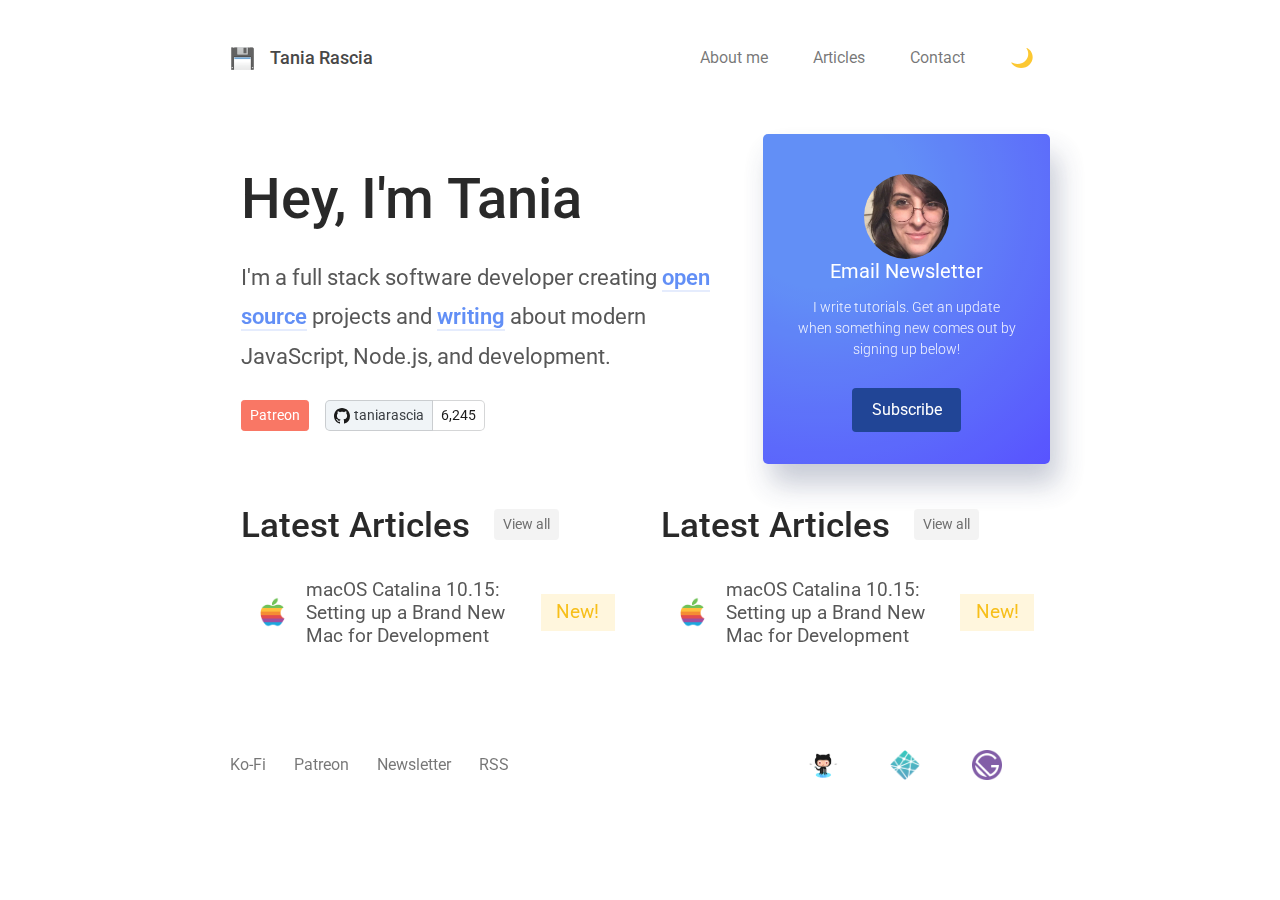
<file: index.html>
<!DOCTYPE html>
<html lang="en">

<head>
  <meta charset="UTF-8">
  <meta name="viewport" content="width=device-width, initial-scale=1.0">
  <meta http-equiv="X-UA-Compatible" content="ie=edge">
  <title>Bootstrap 4 Starter Pack</title>
  <link rel="stylesheet" href="https://cdnjs.cloudflare.com/ajax/libs/font-awesome/5.9.0/css/all.css">
  <link rel="stylesheet" href="css/bootstrap.css">
  <link rel="stylesheet" href="css/normalize.css">
  <link rel="stylesheet" href="css/animate.css">
  <link href="https://fonts.googleapis.com/css?family=Roboto:400,500,500i,700,900&display=swap" rel="stylesheet">
  <link rel="stylesheet" href="css/style.css">
</head>

<body>
  <div class="body-wrapper">
    <nav class="nav ">
      <div class="nav-container d-flex align-items-center justify-content-between">
        <div class="brand"><a  class="d-flex align-items-center" href="index.html"><img
              src="./img/floppy-7d563114074bfca5f3beef4a260cdd7d.png" class="favicon" alt="Floppy Diskette"><span
              class="text">Tania Rascia</span></a></div>
        <div class="links ml-md-auto"><a href="about.html">About me</a><a href="article.html">Articles</a><a
            href="contact.html">Contact</a></div>
        <div class="cta"><button class="dark-switcher">
          <img src="./img/download.svg" alt="" class="moon-light">
          <img src="./img/download (1).svg" alt="" class="sun-light">
        </button></div>
      </div>
    </nav>
    <main>
      <div class="container front-page">
        <div class="lead d-flex align-items-center justify-content-between mb-4">
          <div class="elevator">
            <h1>Hey, I'm Tania</h1>
            <h5 class="mb-4">I'm a full stack software developer creating
              <!-- --> <a href="#" target="_blank" rel="noopener noreferrer">open
                source</a> <!-- -->projects and <a href="#">writing</a> about modern JavaScript, Node.js, and
              development.</h5>
            <div class="d-flex align-items-center"><a class="btn btn-primary btn-sm btn-red mr-3" href="#">Patreon</a>
              <div class="d-flex">
                  <a href="#" class="btn btn-primary btn-sm widget-btn d-flex align-items-center">
                    <svg viewBox="0 0 16 16" class="mr-1" style="width: 16px; height: 16px;" aria-hidden="true">
                      <path fill-rule="evenodd" d="M8 0C3.58 0 0 3.58 0 8c0 3.54 2.29 6.53 5.47 7.59.4.07.55-.17.55-.38 0-.19-.01-.82-.01-1.49-2.01.37-2.53-.49-2.69-.94-.09-.23-.48-.94-.82-1.13-.28-.15-.68-.52-.01-.53.63-.01 1.08.58 1.23.82.72 1.21 1.87.87 2.33.66.07-.52.28-.87.51-1.07-1.78-.2-3.64-.89-3.64-3.95 0-.87.31-1.59.82-2.15-.08-.2-.36-1.02.08-2.12 0 0 .67-.21 2.2.82.64-.18 1.32-.27 2-.27.68 0 1.36.09 2 .27 1.53-1.04 2.2-.82 2.2-.82.44 1.1.16 1.92.08 2.12.51.56.82 1.27.82 2.15 0 3.07-1.87 3.75-3.65 3.95.29.25.54.73.54 1.48 0 1.07-.01 1.93-.01 2.2 0 .21.15.46.55.38A8.013 8.013 0 0016 8c0-4.42-3.58-8-8-8z"></path>
                    </svg> taniarascia
                  </a>
                  <a href="#" class="btn btn-primary btn-sm widget-btn-itm">6,245</a>
                </div>
            </div>
          </div>
          <div class="newsletter-section"><img src="./img/profile-6dcf1bcb15b20f19ab9012ad69cab617.jpg" class="" alt="">
            <div>
              <h5 class="text-white">Email Newsletter</h5>
              <p>I write tutorials. Get an update when something new comes out by signing up below!</p><a class="btn btn-primary"
                href="#">Subscribe</a>
            </div>
          </div>
        </div>
        
        <div class="row pt-3">
          <div class="col-sm-6">
            <h2 class="main-heading mb-4">Latest Articles<a class="btn btn-primary view-btn ml-4 py-1 btn-sm" href="#">View all</a></h2>

            <a href="#">
              <div class="each d-flex align-items-center py-2 px-3">
                <img src="./img/apple.png" alt="">
                <div class="each-list-item">
                  <h5 class="mb-0">macOS Catalina 10.15: Setting up a Brand New Mac for Development</h5>
                </div>
                <div class="  ml-auto mb-0">
                  <div class="new-btn">New!</div>
                </div>
              </div>
            </a>
          </div>
          <div class="col-sm-6">
            <h2 class="main-heading mb-4">Latest Articles<a class="btn btn-primary view-btn ml-4 py-1 btn-sm" href="#">View all</a></h2>

            <a href="#">
              <div class="each d-flex align-items-center py-2 px-3">
                <img src="./img/apple.png" alt="">
                <div class="each-list-item">
                  <h5 class="mb-0">macOS Catalina 10.15: Setting up a Brand New Mac for Development</h5>
                </div>
                <div class="  ml-auto mb-0">
                  <div class="new-btn">New!</div>
                </div>
              </div>
            </a>
          </div>
        </div>
        
      </div>
    </main>
    <footer class="d-flex flex-wrap align-items-center justify-content-between ">
      <div>
        <a href="#">Ko-Fi</a>
        <a href="#"> Patreon</a>
        <a href="#">  Newsletter</a>
        <a href="#">RSS</a>
      </div>
      <div>
        <a href="#">
          <img src="./img/github-d160ace5798527574789e89ec034e8f7.png" alt="">
        </a>
        <a href="#">
          <img src="./img/netlify-95e178f5b1dc1a2327595784442a866c.png" alt="">
        </a>
        <a href="#">
          <img src="./img/gatsby-b7637c262ad964cf2f70abbbfc9e1f93.png" alt="">
        </a>
      </div>
    </footer>
  </div>

  <script src="js/jquery.min.js"></script>
  <script src="js/popper.min.js"></script>
  <script src="js/bootstrap.min.js"></script>
  <script src="js/index.js"></script>
</body>

</html>
</file>
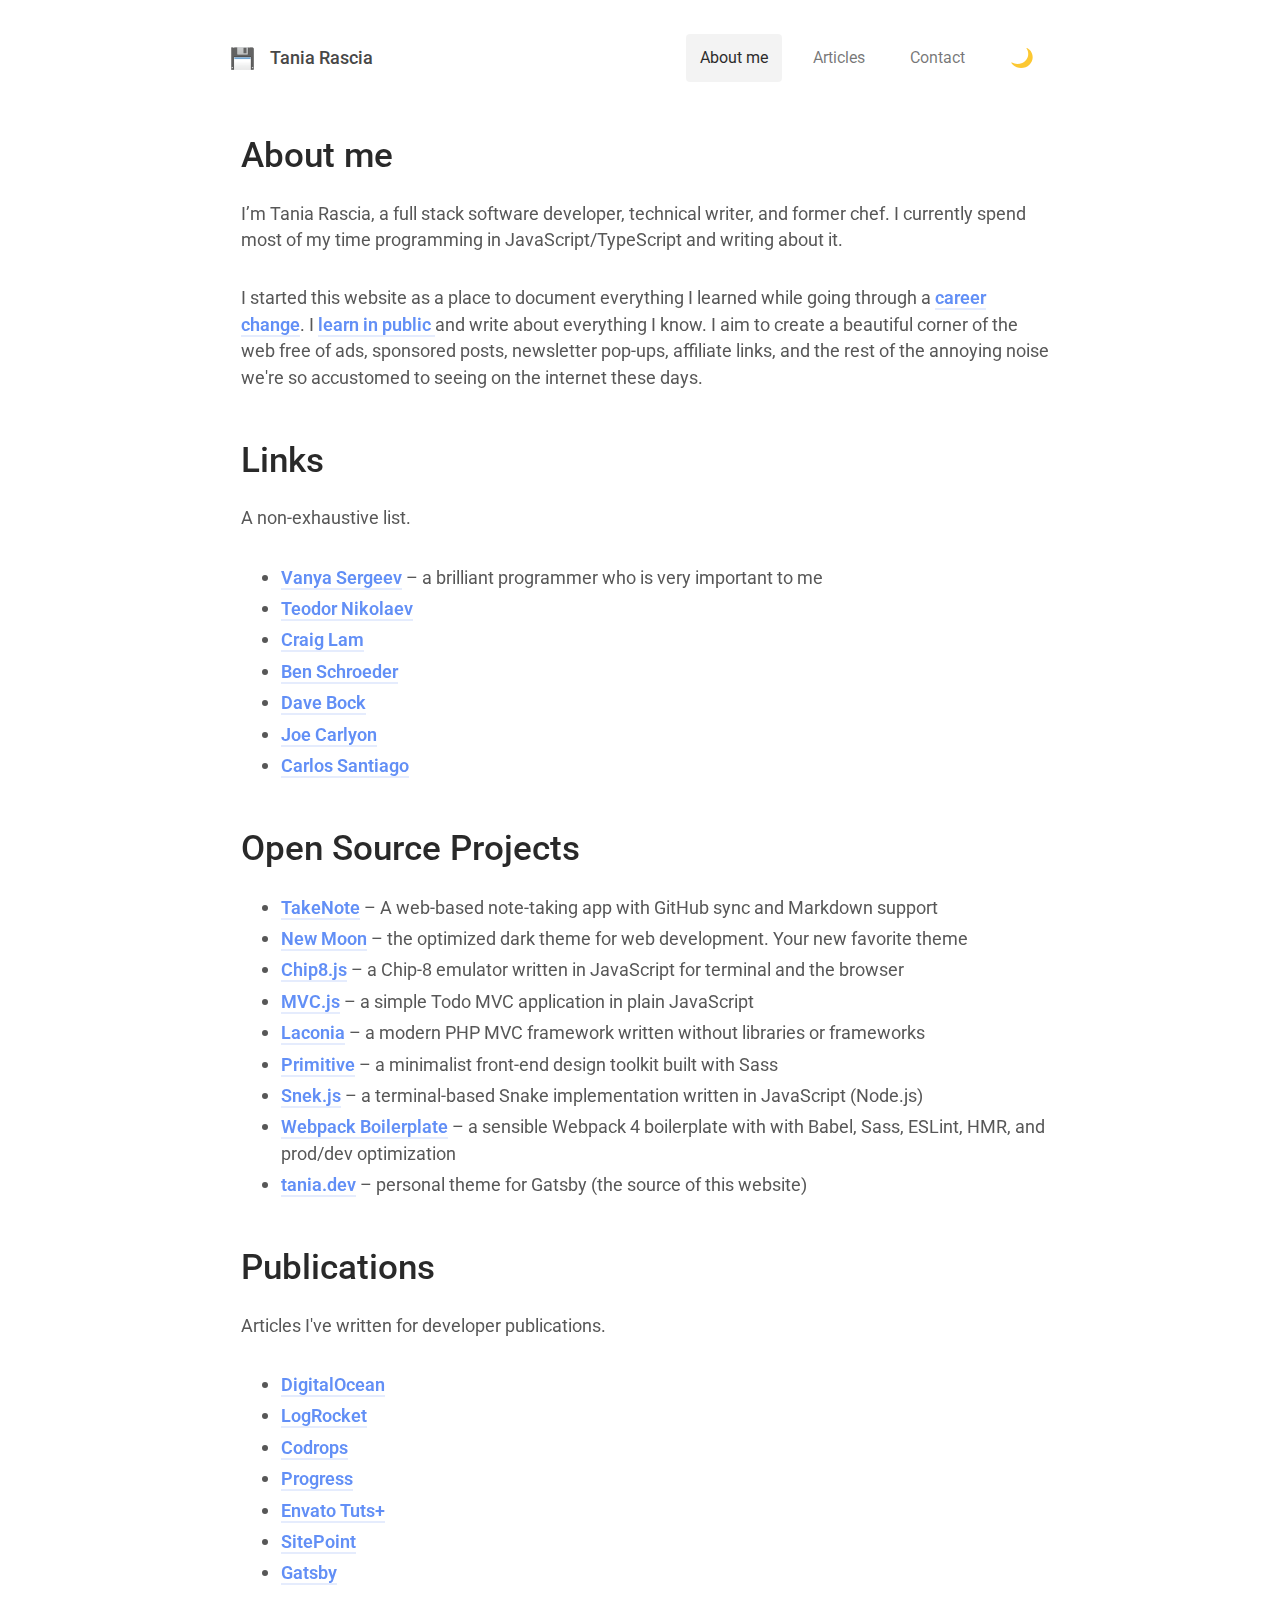
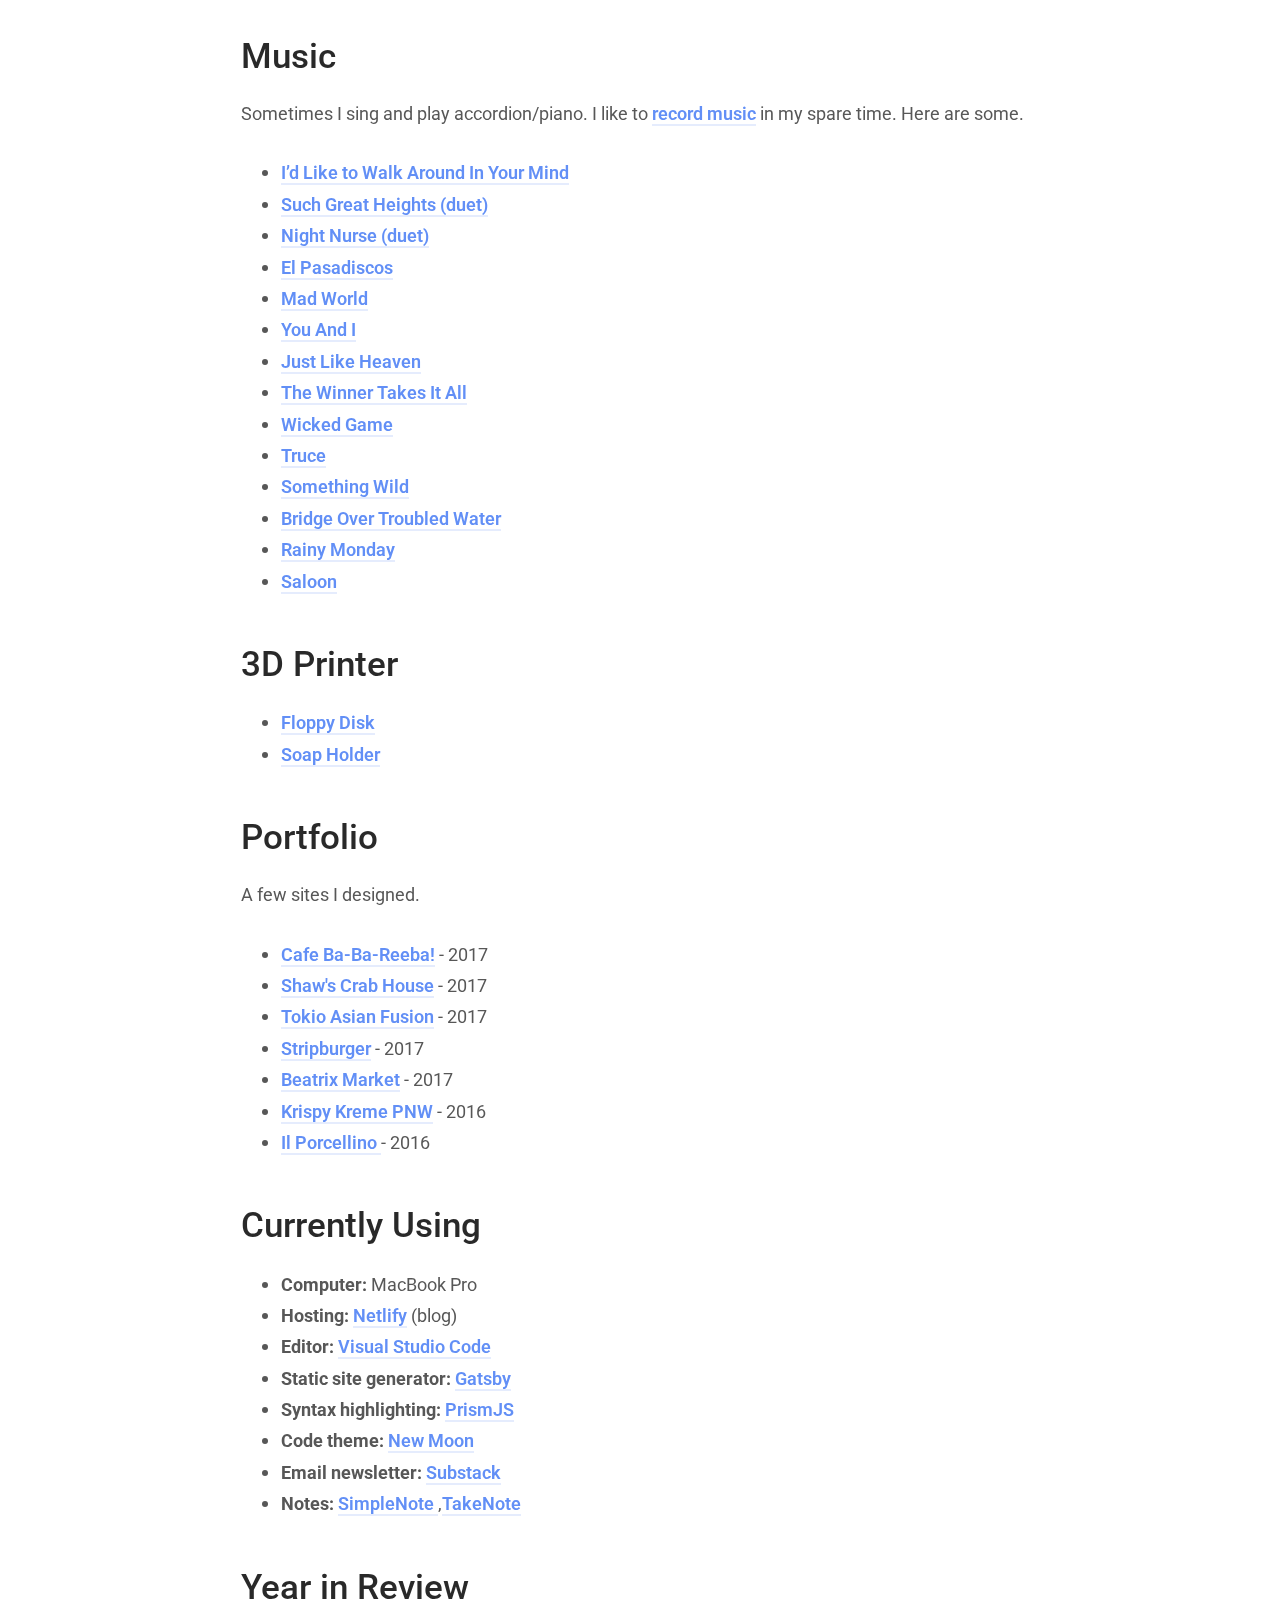
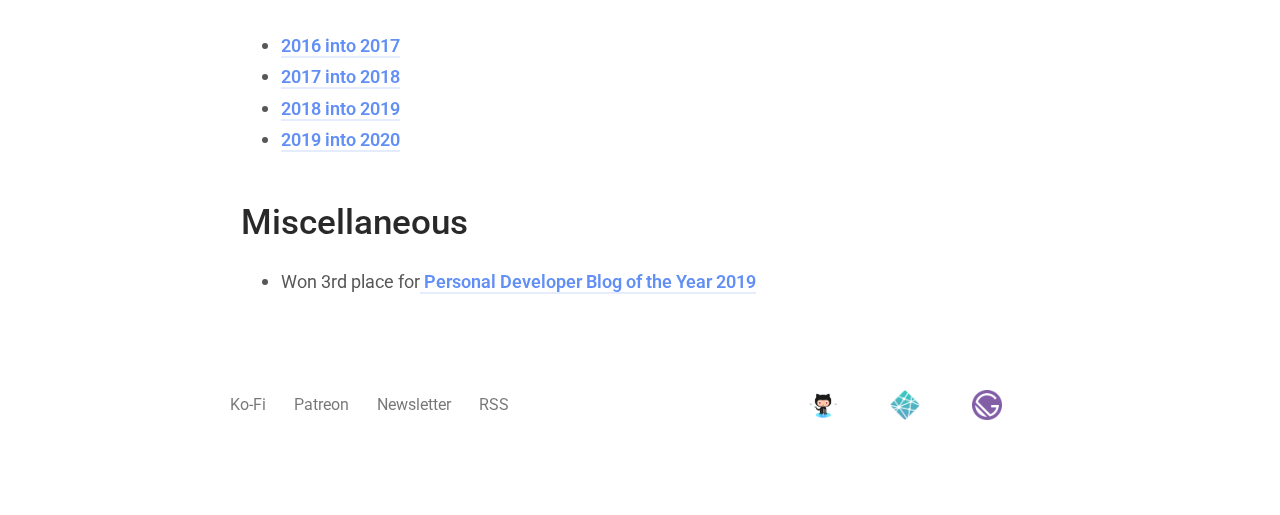
<file: about.html>
<!DOCTYPE html>
<html lang="en">

<head>
  <meta charset="UTF-8">
  <meta name="viewport" content="width=device-width, initial-scale=1.0">
  <meta http-equiv="X-UA-Compatible" content="ie=edge">
  <title>Bootstrap 4 Starter Pack</title>
  <link rel="stylesheet" href="https://cdnjs.cloudflare.com/ajax/libs/font-awesome/5.9.0/css/all.css">
  <link rel="stylesheet" href="css/bootstrap.css">
  <link rel="stylesheet" href="css/normalize.css">
  <link rel="stylesheet" href="css/animate.css">
  <link href="https://fonts.googleapis.com/css?family=Roboto:400,500,500i,700,900&display=swap" rel="stylesheet">
  <link rel="stylesheet" href="css/style.css">
</head>

<body>
  <div class="body-wrapper">
    <nav class="nav ">
      <div class="nav-container d-flex align-items-center justify-content-between">
        <div class="brand"><a  class="d-flex align-items-center" href="index.html"><img
              src="./img/floppy-7d563114074bfca5f3beef4a260cdd7d.png" class="favicon" alt="Floppy Diskette"><span
              class="text">Tania Rascia</span></a></div>
        <div class="links ml-md-auto"><a href="about.html" class="active">About me</a><a href="article.html">Articles</a><a
            href="contact.html">Contact</a></div>
        <div class="cta"><button class="dark-switcher">
          <img src="./img/download.svg" alt="" class="moon-light">
          <img src="./img/download (1).svg" alt="" class="sun-light">
        </button></div>
      </div>
    </nav>
    <main>
      <div class="container front-page">
          <div class="elevator">
            <h2 class="main-heading mb-4">About me</h2>
            <p>I’m Tania Rascia, a full stack software developer, technical writer, and former chef. I currently spend most of my time programming in JavaScript/TypeScript and writing about it.</p>
            <p>I started this website as a place to document everything I learned while going through a <a href="#">career change</a>. I <a href="#">learn in public </a>and write about everything I know. I aim to create a beautiful corner of the web free of ads, sponsored posts, newsletter pop-ups, affiliate links, and the rest of the annoying noise we're so accustomed to seeing on the internet these days.</p>
            <h2 class="main-heading mb-4 mt-5">Links</h2>
            <p>A non-exhaustive list.</p>
            <ul>
                <li><p class="mb-1"><a href="#">Vanya Sergeev</a> – a brilliant programmer who is very important to me</p></li>
                <li><p class="mb-1"><a href="#">Teodor Nikolaev</a></p></li> 
                <li><p class="mb-1"><a href="#">Craig Lam</a></p></li> 
                <li><p class="mb-1"><a href="#">Ben Schroeder</a></p></li> 
                <li><p class="mb-1"><a href="#">Dave Bock</a></p></li> 
                <li><p class="mb-1"><a href="#">Joe Carlyon</a></p></li> 
                <li><p class="mb-1"><a href="#">Carlos Santiago</a></p></li> 
            </ul>
            <h2 class="main-heading mb-4 mt-5">Open Source Projects</h2>
            <ul>
                <li><p class="mb-1"><a href="#">TakeNote</a> – A web-based note-taking app with GitHub sync and Markdown support</p></li>
                <li><p class="mb-1"><a href="#">New Moon</a> – the optimized dark theme for web development. Your new favorite theme</p></li>
                <li><p class="mb-1"><a href="#">Chip8.js</a> – a Chip-8 emulator written in JavaScript for terminal and the browser</p></li>
                <li><p class="mb-1"><a href="#">MVC.js</a> – a simple Todo MVC application in plain JavaScript</p></li>
                <li><p class="mb-1"><a href="#">Laconia</a> – a modern PHP MVC framework written without libraries or frameworks</p></li>
                <li><p class="mb-1"><a href="#">Primitive</a> – a minimalist front-end design toolkit built with Sass</p></li>
                <li><p class="mb-1"><a href="#">Snek.js</a> – a terminal-based Snake implementation written in JavaScript (Node.js)</p></li>
                <li><p class="mb-1"><a href="#">Webpack Boilerplate</a> – a sensible Webpack 4 boilerplate with with Babel, Sass, ESLint, HMR, and prod/dev optimization</p></li>
                <li><p class="mb-1"><a href="#">tania.dev</a> – personal theme for Gatsby (the source of this website)</p></li>
            </ul>
            <h2 class="main-heading mb-4 mt-5"> Publications</h2>
            <p>Articles I've written for developer publications.</p>
            <ul>
                <li><p class="mb-1"><a href="#">DigitalOcean</a></p></li>
                <li><p class="mb-1"><a href="#">LogRocket</a></p></li>
                <li><p class="mb-1"><a href="#">Codrops</a></p></li>
                <li><p class="mb-1"><a href="#">Progress</a></p></li>
                <li><p class="mb-1"><a href="#">Envato Tuts+</a></p></li>
                <li><p class="mb-1"><a href="#">SitePoint</a></p></li>
                <li><p class="mb-1"><a href="#">Gatsby</a></p></li>
            </ul>
            <h2 class="main-heading mb-4 mt-5">Music</h2>
            <p>Sometimes I sing and play accordion/piano. I like to <a href="#">record music</a> in my spare time. Here are some.</p>
            <ul>
                <li><p class="mb-1"><a href="#">I’d Like to Walk Around In Your Mind</a></p></li>
                    <li><p class="mb-1"><a href="#">Such Great Heights (duet)</a></p></li>
                    <li><p class="mb-1"><a href="#">Night Nurse (duet)</a></p></li>
                    <li><p class="mb-1"><a href="#">El Pasadiscos</a></p></li>
                    <li><p class="mb-1"><a href="#">Mad World</a></p></li>
                    <li><p class="mb-1"><a href="#">You And I</a></p></li>
                    <li><p class="mb-1"><a href="#">Just Like Heaven</a></p></li>
                    <li><p class="mb-1"><a href="#">The Winner Takes It All</a></p></li>
                    <li><p class="mb-1"><a href="#">Wicked Game</a></p></li>
                    <li><p class="mb-1"><a href="#">Truce</a></p></li>
                    <li><p class="mb-1"><a href="#">Something Wild</a></p></li>
                    <li><p class="mb-1"><a href="#">Bridge Over Troubled Water</a></p></li>
                    <li><p class="mb-1"><a href="#">Rainy Monday</a></p></li>
                    <li><p class="mb-1"><a href="#">Saloon</a></p></li>
            </ul>
            <h2 class="main-heading mb-4 mt-5">3D Printer</h2>
            <ul>
                <li><p class="mb-1"><a href="#">Floppy Disk</a></p></li>
                <li><p class="mb-1"><a href="#">Soap Holder</a></p></li>
            </ul>
            <h2 class="main-heading mb-4 mt-5">Portfolio</h2>
            <p>A few sites I designed.</p>
            <ul>
                <li><p class="mb-1"><a href="#">Cafe Ba-Ba-Reeba!</a> - 2017</p></li>
                <li><p class="mb-1"><a href="#">Shaw's Crab House</a> - 2017</p></li>
                <li><p class="mb-1"><a href="#">Tokio Asian Fusion</a> - 2017</p></li>
                <li><p class="mb-1"><a href="#">Stripburger</a> - 2017</p></li>
                <li><p class="mb-1"><a href="#">Beatrix Market</a> - 2017</p></li>
                <li><p class="mb-1"><a href="#">Krispy Kreme PNW</a> - 2016</p></li>
                <li><p class="mb-1"><a href="#">Il Porcellino </a> - 2016</p></li>
            </ul>
            <h2 class="main-heading mb-4 mt-5">Currently Using</h2>
            <ul>
                <li><p class="mb-1"><span class="font-weight-bold">Computer:</span> MacBook Pro</p></li>
                <li><p class="mb-1"><span class="font-weight-bold">Hosting: </span><a href="#"> Netlify</a> (blog)</p></li>
                <li><p class="mb-1"><span class="font-weight-bold">Editor: </span><a href="#"> Visual Studio Code</a></p></li>
                <li><p class="mb-1"><span class="font-weight-bold">Static site generator: </span><a href="#">  Gatsby</a></p></li>
                <li><p class="mb-1"><span class="font-weight-bold">Syntax highlighting: </span><a href="#">  PrismJS</a></p></li>
                <li><p class="mb-1"><span class="font-weight-bold">Code theme: </span><a href="#"> New Moon</a></p></li>
                <li><p class="mb-1"><span class="font-weight-bold">Email newsletter:  </span><a href="#"> Substack</a></p></li>
                <li><p class="mb-1"><span class="font-weight-bold">Notes:  </span><a href="#"> SimpleNote </a>,<a href="#">TakeNote</a></p></li>
            </ul>
            <h2 class="main-heading mb-4 mt-5">Year in Review</h2>
            <ul>
                <li><p class="mb-1"><a href="#">2016 into 2017 </a></p></li>
                <li><p class="mb-1"><a href="#">2017 into 2018</a></p></li>
                <li><p class="mb-1"><a href="#">2018 into 2019</a></p></li>
                <li><p class="mb-1"><a href="#">2019 into 2020</a></p></li>
            </ul>
            <h2 class="main-heading mb-4 mt-5">Miscellaneous</h2>
            <ul>
                <li><p class="mb-1">Won 3rd place for<a href="#"> Personal Developer Blog of the Year 2019 </a></p></li>
            </ul>
        </div>
          
      </div>
    </main>
    <footer class="d-flex flex-wrap align-items-center justify-content-between ">
      <div>
        <a href="#">Ko-Fi</a>
        <a href="#"> Patreon</a>
        <a href="#">  Newsletter</a>
        <a href="#">RSS</a>
      </div>
      <div>
        <a href="#">
          <img src="./img/github-d160ace5798527574789e89ec034e8f7.png" alt="">
        </a>
        <a href="#">
          <img src="./img/netlify-95e178f5b1dc1a2327595784442a866c.png" alt="">
        </a>
        <a href="#">
          <img src="./img/gatsby-b7637c262ad964cf2f70abbbfc9e1f93.png" alt="">
        </a>
      </div>
    </footer>
  </div>

  <script src="js/jquery.min.js"></script>
  <script src="js/popper.min.js"></script>
  <script src="js/bootstrap.min.js"></script>
  <script src="js/index.js"></script>
</body>

</html>
</file>
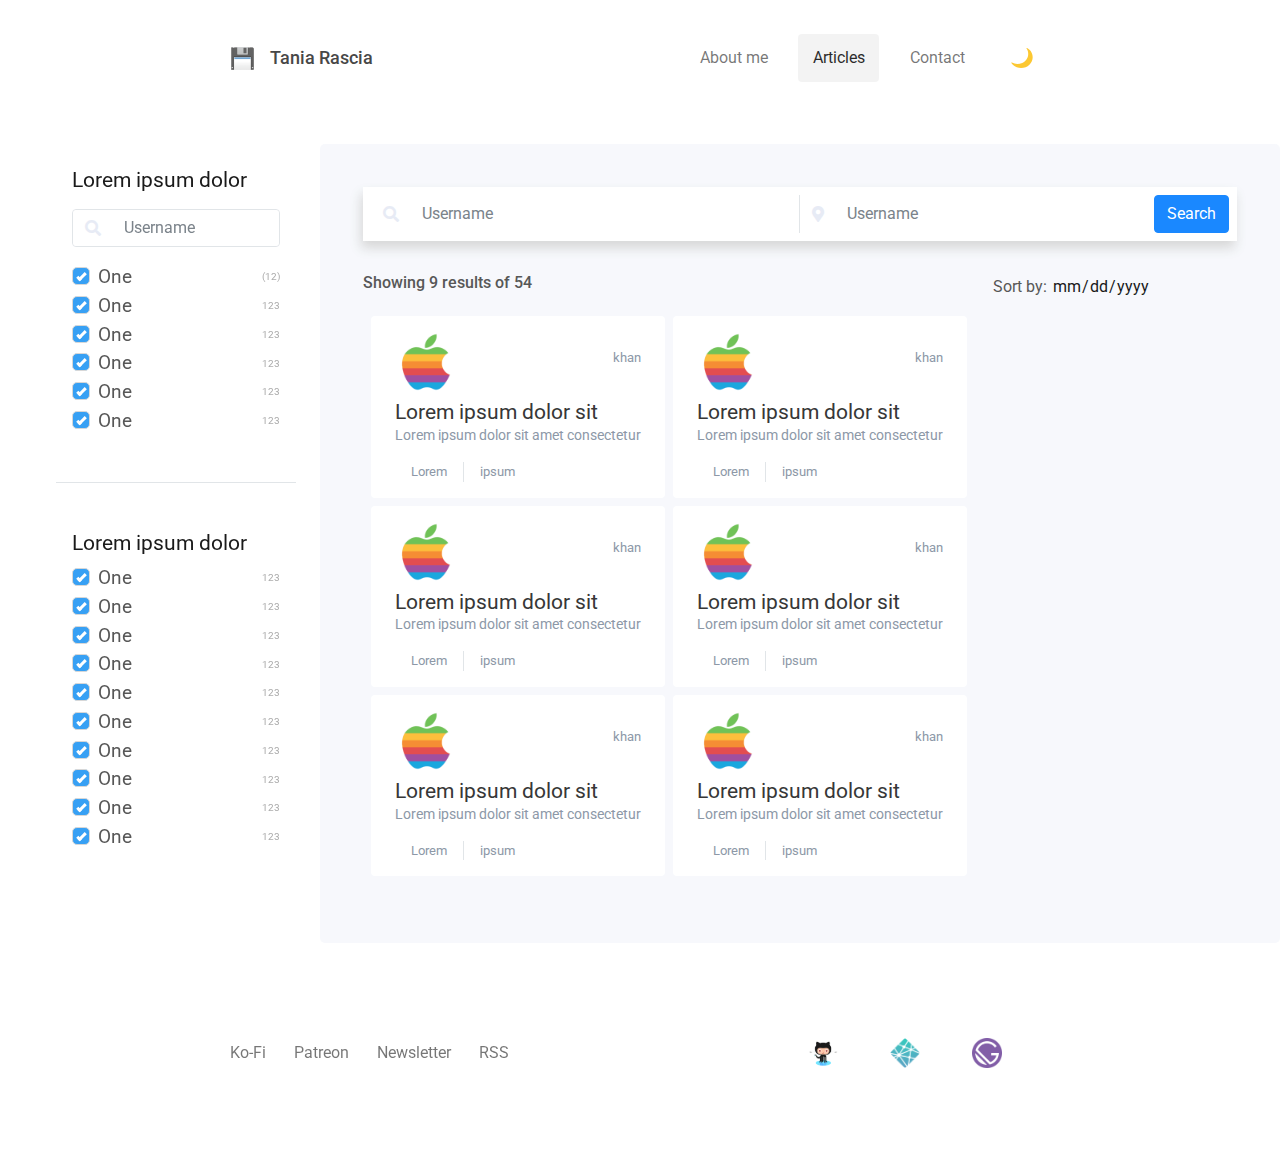
<file: article.html>
<!DOCTYPE html>
<html lang="en">

<head>
  <meta charset="UTF-8">
  <meta name="viewport" content="width=device-width, initial-scale=1.0">
  <meta http-equiv="X-UA-Compatible" content="ie=edge">
  <title>Bootstrap 4 Starter Pack</title>
  <link rel="stylesheet" href="https://cdnjs.cloudflare.com/ajax/libs/font-awesome/5.9.0/css/all.css">
  <link rel="stylesheet" href="css/bootstrap.css">
  <link rel="stylesheet" href="css/normalize.css">
  <link rel="stylesheet" href="css/animate.css">
  <link href="https://fonts.googleapis.com/css?family=Roboto:400,500,500i,700,900&display=swap" rel="stylesheet">
  <link rel="stylesheet" href="css/style.css">
</head>

<body>
  <div class="body-wrapper">
    <nav class="nav ">
      <div class="nav-container d-flex align-items-center justify-content-between">
        <div class="brand"><a  class="d-flex align-items-center" href="index.html"><img
              src="./img/floppy-7d563114074bfca5f3beef4a260cdd7d.png" class="favicon" alt="Floppy Diskette"><span
              class="text">Tania Rascia</span></a></div>
        <div class="links ml-md-auto"><a href="about.html" >About me</a><a href="article.html" class="active">Articles</a><a
            href="contact.html">Contact</a></div>
        <div class="cta"><button class="dark-switcher">
          <img src="./img/download.svg" alt="" class="moon-light">
          <img src="./img/download (1).svg" alt="" class="sun-light">
        </button></div>
      </div>
    </nav>
    <main class=" pt-5">
       
            <div class="row pt-5 mx-0 mt-5">
                <div class="col-md-3 px-0">
                    <div class="side-bar p-4 h-100">
                        <div class="side-content pb-5 border-bottom">
                          <h4 class="mb-3 pl-3">Lorem ipsum dolor</h4>
                          <div class="px-3 searh-input">
                            <div class="input-group border mb-3 rounded">
                              <div class="input-group-prepend">
                                <span class="input-group-text border-0" id="basic-addon1"><i class="fas fa-search"></i></span>
                              </div>
                              <input type="text" class="form-control border-0 " placeholder="Username" aria-label="Username" aria-describedby="basic-addon1">
                            </div>
                          </div>
                          
                            <div class="px-3">
                                <div class="d-flex align-items-center justify-content-between">
                                    <label class="container mb-0">One
                                        <input type="checkbox" checked="checked">
                                        <span class="checkmark"></span>
                                      </label>
                                    <p class="mb-0 font-weight-lighter	">(12)</p>
                                </div>
                                <div class="d-flex align-items-center justify-content-between">
                                    <label class="container mb-0">One
                                        <input type="checkbox" checked="checked">
                                        <span class="checkmark"></span>
                                      </label>
                                    <p class="mb-0">123</p>
                                </div>
                                <div class="d-flex align-items-center justify-content-between">
                                    <label class="container mb-0">One
                                        <input type="checkbox" checked="checked">
                                        <span class="checkmark"></span>
                                      </label>
                                    <p class="mb-0">123</p>
                                </div>
                                <div class="d-flex align-items-center justify-content-between">
                                    <label class="container mb-0">One
                                        <input type="checkbox" checked="checked">
                                        <span class="checkmark"></span>
                                      </label>
                                    <p class="mb-0">123</p>
                                </div>
                                <div class="d-flex align-items-center justify-content-between">
                                    <label class="container mb-0">One
                                        <input type="checkbox" checked="checked">
                                        <span class="checkmark"></span>
                                      </label>
                                    <p class="mb-0">123</p>
                                </div>
                                <div class="d-flex align-items-center justify-content-between">
                                    <label class="container mb-0">One
                                        <input type="checkbox" checked="checked">
                                        <span class="checkmark"></span>
                                      </label>
                                    <p class="mb-0">123</p>
                                </div>
                                <div class="d-flex align-items-center justify-content-between">
                                    <label class="container mb-0">One
                                        <input type="checkbox" checked="checked">
                                        <span class="checkmark"></span>
                                      </label>
                                    <p class="mb-0">123</p>
                                </div>
                                <div class="d-flex align-items-center justify-content-between">
                                    <label class="container mb-0">One
                                        <input type="checkbox" checked="checked">
                                        <span class="checkmark"></span>
                                      </label>
                                    <p class="mb-0">123</p>
                                </div>
                                <div class="d-flex align-items-center justify-content-between">
                                    <label class="container mb-0">One
                                        <input type="checkbox" checked="checked">
                                        <span class="checkmark"></span>
                                      </label>
                                    <p class="mb-0">123</p>
                                </div>
                                <div class="d-flex align-items-center justify-content-between">
                                    <label class="container mb-0">One
                                        <input type="checkbox" checked="checked">
                                        <span class="checkmark"></span>
                                      </label>
                                    <p class="mb-0">123</p>
                                </div>
                            </div>
                            
                        </div>
                        <div class="side-content pt-5">
                            <h4 class="pl-3">Lorem ipsum dolor</h4>
                            <div class="px-3 h-100">
                                <div class="d-flex align-items-center justify-content-between">
                                    <label class="container mb-0">One
                                        <input type="checkbox" checked="checked">
                                        <span class="checkmark"></span>
                                      </label>
                                    <p class="mb-0">123</p>
                                </div>
                                <div class="d-flex align-items-center justify-content-between">
                                    <label class="container mb-0">One
                                        <input type="checkbox" checked="checked">
                                        <span class="checkmark"></span>
                                      </label>
                                    <p class="mb-0">123</p>
                                </div>
                                <div class="d-flex align-items-center justify-content-between">
                                    <label class="container mb-0">One
                                        <input type="checkbox" checked="checked">
                                        <span class="checkmark"></span>
                                      </label>
                                    <p class="mb-0">123</p>
                                </div>
                                <div class="d-flex align-items-center justify-content-between">
                                    <label class="container mb-0">One
                                        <input type="checkbox" checked="checked">
                                        <span class="checkmark"></span>
                                      </label>
                                    <p class="mb-0">123</p>
                                </div>
                                <div class="d-flex align-items-center justify-content-between">
                                    <label class="container mb-0">One
                                        <input type="checkbox" checked="checked">
                                        <span class="checkmark"></span>
                                      </label>
                                    <p class="mb-0">123</p>
                                </div>
                                <div class="d-flex align-items-center justify-content-between">
                                    <label class="container mb-0">One
                                        <input type="checkbox" checked="checked">
                                        <span class="checkmark"></span>
                                      </label>
                                    <p class="mb-0">123</p>
                                </div>
                                <div class="d-flex align-items-center justify-content-between">
                                    <label class="container mb-0">One
                                        <input type="checkbox" checked="checked">
                                        <span class="checkmark"></span>
                                      </label>
                                    <p class="mb-0">123</p>
                                </div>
                                <div class="d-flex align-items-center justify-content-between">
                                    <label class="container mb-0">One
                                        <input type="checkbox" checked="checked">
                                        <span class="checkmark"></span>
                                      </label>
                                    <p class="mb-0">123</p>
                                </div>
                                <div class="d-flex align-items-center justify-content-between">
                                    <label class="container mb-0">One
                                        <input type="checkbox" checked="checked">
                                        <span class="checkmark"></span>
                                      </label>
                                    <p class="mb-0">123</p>
                                </div>
                                <div class="d-flex align-items-center justify-content-between">
                                    <label class="container mb-0">One
                                        <input type="checkbox" checked="checked">
                                        <span class="checkmark"></span>
                                      </label>
                                    <p class="mb-0">123</p>
                                </div>
                            </div>
                        </div>
                    </div>
                </div>
                <div class="col-md-9 px-0">
                    <div class="main-content h-100">
                      <div class="d-flex searh-input">
                        <div class="input-group border-right">
                          <div class="input-group-prepend">
                            <span class="input-group-text border-0" id="basic-addon1"><i class="fas fa-search"></i></span>
                          </div>
                          <input type="text" class="form-control border-0 " placeholder="Username" aria-label="Username" aria-describedby="basic-addon1">
                        </div>
                        <div class="input-group">
                          <div class="input-group-prepend">
                            <span class="input-group-text border-0" id="basic-addon1"><i class="fas fa-map-marker-alt"></i></span>
                          </div>
                          <input type="text" class="form-control border-0" placeholder="Username" aria-label="Username" aria-describedby="basic-addon1">
                          <a href="" class="btn btn-primary">Search</a>
                        </div>
                      </div>
                        <div class="d-flex align-items-center justify-content-between">
                            <h6>Showing 9 results of 54</h6>
                            <div class="d-flex align-items-center justify-content-center">
                                <label for="dateofbirth" class="mb-0">Sort by: </label>
                                <input type="date" placeholder="Date" name="dateofbirth" id="dateofbirth">
                                
                            </div>
                        </div>
                        <div class="d-flex flex-wrap align-items-center justify-content-start py-3 px-2">
                            <div class="quotation d-flex flex-column mr-2 mb-2 py-3 px-4 rounded">
                                <div class="d-flex align-items-start justify-content-between mb-2">
                                    <img src="./img/apple.png" alt="" width="50px">
                                    <p class="mb-0 mt-3">khan</p>
                                </div>
                                <h4>Lorem ipsum dolor sit</h4>
                                <p>Lorem ipsum dolor sit amet consectetur</p>
                                <div class="d-flex align-items-center">
                                    <span class="px-3 border-right">Lorem</span>
                                    <span class="px-3"> ipsum</span>
                                </div>
                            </div>
                            <div class="quotation d-flex flex-column mr-2 mb-2 py-3 px-4 rounded">
                                <div class="d-flex align-items-start justify-content-between mb-2">
                                    <img src="./img/apple.png" alt="" width="50px">
                                    <p class="mb-0 mt-3">khan</p>
                                </div>
                                <h4>Lorem ipsum dolor sit</h4>
                                <p>Lorem ipsum dolor sit amet consectetur</p>
                                <div class="d-flex align-items-center">
                                    <span class="px-3 border-right">Lorem</span>
                                    <span class="px-3"> ipsum</span>
                                </div>
                            </div>
                            <div class="quotation d-flex flex-column mr-2 mb-2 py-3 px-4 rounded">
                                <div class="d-flex align-items-start justify-content-between mb-2">
                                    <img src="./img/apple.png" alt="" width="50px">
                                    <p class="mb-0 mt-3">khan</p>
                                </div>
                                <h4>Lorem ipsum dolor sit</h4>
                                <p>Lorem ipsum dolor sit amet consectetur</p>
                                <div class="d-flex align-items-center">
                                    <span class="px-3 border-right">Lorem</span>
                                    <span class="px-3"> ipsum</span>
                                </div>
                            </div>
                            <div class="quotation d-flex flex-column mr-2 mb-2 py-3 px-4 rounded">
                                <div class="d-flex align-items-start justify-content-between mb-2">
                                    <img src="./img/apple.png" alt="" width="50px">
                                    <p class="mb-0 mt-3">khan</p>
                                </div>
                                <h4>Lorem ipsum dolor sit</h4>
                                <p>Lorem ipsum dolor sit amet consectetur</p>
                                <div class="d-flex align-items-center">
                                    <span class="px-3 border-right">Lorem</span>
                                    <span class="px-3"> ipsum</span>
                                </div>
                            </div>
                            <div class="quotation d-flex flex-column mr-2 mb-2 py-3 px-4 rounded">
                                <div class="d-flex align-items-start justify-content-between mb-2">
                                    <img src="./img/apple.png" alt="" width="50px">
                                    <p class="mb-0 mt-3">khan</p>
                                </div>
                                <h4>Lorem ipsum dolor sit</h4>
                                <p>Lorem ipsum dolor sit amet consectetur</p>
                                <div class="d-flex align-items-center">
                                    <span class="px-3 border-right">Lorem</span>
                                    <span class="px-3"> ipsum</span>
                                </div>
                            </div>
                            <div class="quotation d-flex flex-column mr-2 mb-2 py-3 px-4 rounded">
                                <div class="d-flex align-items-start justify-content-between mb-2">
                                    <img src="./img/apple.png" alt="" width="50px">
                                    <p class="mb-0 mt-3">khan</p>
                                </div>
                                <h4>Lorem ipsum dolor sit</h4>
                                <p>Lorem ipsum dolor sit amet consectetur</p>
                                <div class="d-flex align-items-center">
                                    <span class="px-3 border-right">Lorem</span>
                                    <span class="px-3"> ipsum</span>
                                </div>
                            </div>
                            
                        </div>
                    </div>
                </div>
            </div>
        
        
    </main>
    <footer class="d-flex flex-wrap align-items-center justify-content-between ">
      <div>
        <a href="#">Ko-Fi</a>
        <a href="#"> Patreon</a>
        <a href="#">  Newsletter</a>
        <a href="#">RSS</a>
      </div>
      <div>
        <a href="#">
          <img src="./img/github-d160ace5798527574789e89ec034e8f7.png" alt="">
        </a>
        <a href="#">
          <img src="./img/netlify-95e178f5b1dc1a2327595784442a866c.png" alt="">
        </a>
        <a href="#">
          <img src="./img/gatsby-b7637c262ad964cf2f70abbbfc9e1f93.png" alt="">
        </a>
      </div>
    </footer>
  </div>

  <script src="js/jquery.min.js"></script>
  <script src="js/popper.min.js"></script>
  <script src="js/bootstrap.min.js"></script>
  <script src="js/index.js"></script>
</body>

</html>
</file>
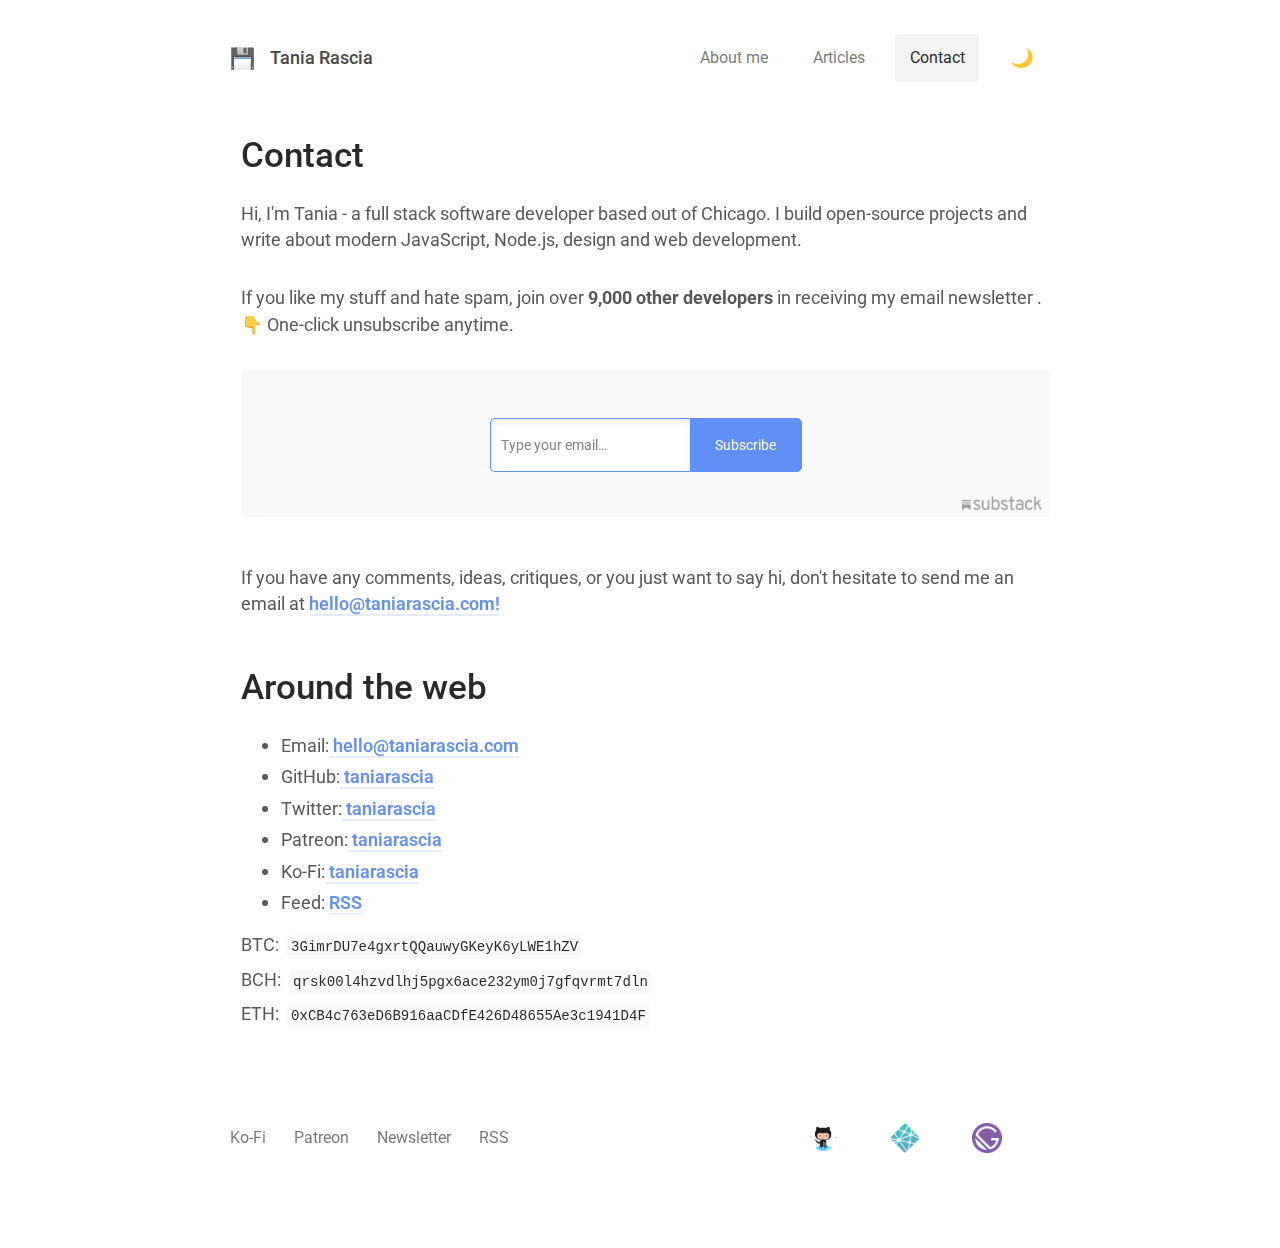
<file: contact.html>
<!DOCTYPE html>
<html lang="en">

<head>
  <meta charset="UTF-8">
  <meta name="viewport" content="width=device-width, initial-scale=1.0">
  <meta http-equiv="X-UA-Compatible" content="ie=edge">
  <title>Bootstrap 4 Starter Pack</title>
  <link rel="stylesheet" href="https://cdnjs.cloudflare.com/ajax/libs/font-awesome/5.9.0/css/all.css">
  <link rel="stylesheet" href="css/bootstrap.css">
  <link rel="stylesheet" href="css/normalize.css">
  <link rel="stylesheet" href="css/animate.css">
  <link href="https://fonts.googleapis.com/css?family=Roboto:400,500,500i,700,900&display=swap" rel="stylesheet">
  <link rel="stylesheet" href="css/style.css">
</head>

<body>
  <div class="body-wrapper">
    <nav class="nav ">
      <div class="nav-container d-flex align-items-center justify-content-between">
        <div class="brand"><a  class="d-flex align-items-center" href="index.html"><img
              src="./img/floppy-7d563114074bfca5f3beef4a260cdd7d.png" class="favicon" alt="Floppy Diskette"><span
              class="text">Tania Rascia</span></a></div>
        <div class="links ml-md-auto"><a href="about.html" >About me</a><a href="article.html" >Articles</a><a
            href="contact.html" class="active">Contact</a></div>
        <div class="cta"><button class="dark-switcher">
          <img src="./img/download.svg" alt="" class="moon-light">
          <img src="./img/download (1).svg" alt="" class="sun-light">
        </button></div>
      </div>
    </nav>
    <main>
        <div class="container front-page">
            <div class="elevator">
                <h2 class="main-heading mb-4">Contact</h2>
                <p class="font-weight-normal">Hi, I'm Tania - a full stack software developer based out of Chicago. I build open-source projects and write about modern JavaScript, Node.js, design and web development.</p>
                <p class="font-weight-normal">If you like my stuff and hate spam, join over <span class="font-weight-bold">9,000 other developers</span> in receiving my email newsletter . 👇 One-click unsubscribe anytime.</p>
                <div class="pt-5 pt-2 mb-5 bg-light rounded">
                    <div class="sideBySideWrap d-flex align-items-center justify-content-center">
                        <input type="email" name="email" placeholder="Type your email…" class="">
                        <button class="btn btn-primary " type="submit">Subscribe</button>
    
                    </div>
                    <div class="text-right mt-3 substack-img mr-2">
                        <img src="./img/https___substack.com_img_substack_wordmark.black.png" alt="">
                    </div>
                </div>
                <p class="font-weight-normal">If you have any comments, ideas, critiques, or you just want to say hi, don't hesitate to send me an email at <a href="#">hello@taniarascia.com!</a></p>
                <h2 class="main-heading mb-4 pt-3">Around the web</h2>
                <ul>
                    <li><p class="mb-1">Email:<a href="#"> hello@taniarascia.com</a></p></li>
                    <li><p class="mb-1">GitHub:<a href="#"> taniarascia</a></p></li> 
                    <li><p class="mb-1">Twitter:<a href="#"> taniarascia</a></p></li> 
                    <li><p class="mb-1">Patreon:<a href="#"> taniarascia</a></p></li> 
                    <li><p class="mb-1">Ko-Fi:<a href="#"> taniarascia</a></p></li> 
                    <li><p class="mb-1">Feed: <a href="#">RSS</a></p></li> 
                </ul>
                <p class="mb-2">BTC: <code class="font-weight-normal bg-light p-1 ml-1 rounded">3GimrDU7e4gxrtQQauwyGKeyK6yLWE1hZV</code></p>
                <p class="mb-2">BCH: <code class="font-weight-normal bg-light p-1 ml-1 rounded">qrsk00l4hzvdlhj5pgx6ace232ym0j7gfqvrmt7dln</code></p>
                <p class="mb-2">ETH: <code class="font-weight-normal bg-light p-1 ml-1 rounded">0xCB4c763eD6B916aaCDfE426D48655Ae3c1941D4F</code></p>
            </div>
        </div>
        
    </main>
    <footer class="d-flex flex-wrap align-items-center justify-content-between ">
      <div>
        <a href="#">Ko-Fi</a>
        <a href="#"> Patreon</a>
        <a href="#">  Newsletter</a>
        <a href="#">RSS</a>
      </div>
      <div>
        <a href="#">
          <img src="./img/github-d160ace5798527574789e89ec034e8f7.png" alt="">
        </a>
        <a href="#">
          <img src="./img/netlify-95e178f5b1dc1a2327595784442a866c.png" alt="">
        </a>
        <a href="#">
          <img src="./img/gatsby-b7637c262ad964cf2f70abbbfc9e1f93.png" alt="">
        </a>
      </div>
    </footer>
  </div>

  <script src="js/jquery.min.js"></script>
  <script src="js/popper.min.js"></script>
  <script src="js/bootstrap.min.js"></script>
  <script src="js/index.js"></script>
</body>

</html>
</file>
<file: css/style.css>
html {
  scroll-behavior: smooth;
}

body {
  font-size: 1em;
  margin: 0;
  padding: 0;
  color: #454545;
  font-family: 'Roboto',Arial, Helvetica, sans-serif ;
  opacity: 0.9;
}
.dark{
  background: #202020;
  color: #b3b9c5;
  padding-bottom: 0.1em;
}
.dark .nav{
  background: #202020;
  color: #b3b9c5;
}
.dark .scroll{
  background: #131313;
  color: #b3b9c5;
}
.main-heading{
  font-size: 2.2rem;
  color: #111;
  display: flex;
  align-items: center;
}
.dark .main-heading{
  color: #cecece;
}
main h5{
  font-weight: 500;
  color: #454545;
  font-weight: 400;
  font-size: 1em;
} 
.dark main h5{
  color: #9fa3a9;
}

a {
  color: #5183f5;
  text-decoration: none;
}
a:hover{
  
  text-decoration: none;
}
/* buttons */
.btn-red{
  background-color: #f96854 !important;
  border-color: #f96854 !important;
  color: white !important;
}
.btn-red:hover{
  background: #f73c23!important;
  color: #fff!important;
}
.widget-btn{
  color: #24292e;
    background-color: #eff3f6;
    border-color: rgba(27,31,35,.2);
    border-radius: 5px 0 0 5px;
}
.widget-btn:hover{
  background-color: #e6ebf1;
  border-color: #acaeb0;
  border-color: rgba(27,31,35,.35);
  color: #24292e;
}
.widget-btn-itm{
  border-left: none;
  background-color: white;
  color: black;
  border-radius: 0 5px 5px 0;
  border-color: rgba(27,31,35,.2);
}
.widget-btn-itm:hover{
  color: #2161f2;
  border-color: rgba(27,31,35,.2);
  background-color: white;

}
.view-btn{
  color: #5f5f5f !important;
  background: #f2f2f2 !important;
  border-color: #f2f2f2 !important;
}
.view-btn:hover{
  background: #e5e5e5 !important;
  border-color: #e5e5e5 !important;
}
.new-btn{
  background: #fff5da !important;
  background-color: #fff5da !important;
    color: #f7b801 !important;
    padding: 0.2em 0.8em
}
.new-btn:hover{
  background: #fff5da !important;
  background-color: #fff5da !important;
    color: #f7b801 !important;
}
.dark .new-btn{
  background: rgba(0,0,0,.2) !important;
}
.dark .view-btn{
  background: rgba(0,0,0,.2) !important;
  border-color: rgba(0,0,0,.2) !important;
  color: #969eaf !important;
}
.dark .view-btn:hover{
  background: #000 !important;
  border-color: #000 !important;
  color: #b3b9c5 !important;
}
/* button end */
/* navbar */
nav{
  position: fixed;
    top: 0;
    left: 0;
    z-index: 3;
    width: 100%;
    background: #fff;
}
nav.scroll{
  box-shadow: 1px 2px 18px rgba(0,0,0,.1);
}
.scroll .nav-container{
  padding: 0.5em 1em !important;
}
.nav-container{
  width: 100%;
  max-width: 850px;
  margin: auto;
  transition: height .3s ease;
  padding: 2.2em 1em;
  transition: ease-in-out 0.3s all;
}
.brand a{
    color: #333;
    margin-right: 0;
    font-weight: 500;
    font-size: 1.15rem;
    text-decoration: none;
}
.dark .brand a{
  color: #b3b9c5;
}
.brand a img{
  height: 23px;
  width: 23px;
  min-width: 23px;
  margin-right: 1rem;
  margin-bottom: 0;
}
.links a{
  color: rgba(0,0,0,.6);
  font-size: 1em;
  margin-right: 1em;
  padding: 0.9rem;
  border-radius: 4px;
}
.links a:hover,
.links .active{
  color: #111;
  background: rgba(0,0,0,.05);
}
.dark .links a{
  color: #798499;
}
.dark .links a:hover,
.dark .links .active{
  background: rgba(0,0,0,.2);
  color: #b3b9c5;
}
.dark-switcher{
  padding: .75rem 1rem;
  background: transparent;
  border: none;
  cursor: pointer;

}
.dark-switcher:focus{
  outline: none;
}
.dark-switcher img{
  width: 22px;
}

.sun-light{
  display: none;
}
.display{
  display: block;
}
.dis-none{
  display: none;
}

/* main */
main{

}
.front-page{
  max-width: 850px;
  margin: 6em auto 0 auto;
  padding-top: 1em;
}
main h1{
  margin-top: 0;
  font-weight: 500;
  font-size: 2.8em;
  margin-bottom: 1.5rem;
  color: #111;
}
.dark main h1{
  color: #b3b9c5;
}
main .elevator h5{
  width: 100%;
  max-width: 480px;
  line-height: 1.8;
    font-size: 1.1em;
}
main .elevator h5 a,
main .elevator p a{
  border-bottom: 2px solid #e2eafd;
  font-weight: 600;
}
.elevator h5 a:hover,
main .elevator p a:hover{
  color: #2161f2;
  background: #f0f4fe;
  border-bottom: 2px solid #2161f2;
}
.dark .elevator h5 a,
.dark main .elevator p a{
  border: none;
}
.dark .elevator h5 a:hover,
.dark main .elevator p a:hover{
  background: transparent;
}
.newsletter-section{
  text-align: center;
    background: radial-gradient(circle at 20% 20%,#5183f5 25%,#4640ff 100%);
    box-shadow: 0.5rem 1.25rem 1.75rem 0 rgba(100,110,140,.4);
    color: hsla(0,0%,100%,.9);
    padding: 2rem;
    width: 287px;
    border-radius: 5px;
}
.dark .newsletter-section{
  background: linear-gradient(to bottom right,#0b41bc,#051f5b);
  box-shadow: 0.5rem 1.25rem 1.75rem 0 rgba(0,0,0,.6);
}
.newsletter-section img{
  margin-top: .5rem;
  border-radius: 50%;
  width: 85px;
}
.newsletter-section p {
  font-size: 0.7em;
  margin: 1em 0 2em 0;
}
.newsletter-section a{
  font-size: 1rem;
  padding: 0.6rem 1.2rem;
  border: none!important;
  background: #08308b;
  color: #fff!important;
}
.newsletter-section a:hover{
  border: none;
    background: #111;
}

main .each:hover{
  background: #f2f2f2;
}
.dark main .each:hover{
  background: #303036!important;
 
}
.dark main .each:hover h5{
  color: white;
}
.dark main .each h4{
  color: #b3b9c5 !important;
}
main .each img{
  width: 30px;
  margin-right: 1em;
}


/* .dark main .quotation{
  color: hsla(0,0%,100%,.6);
}
main .quotation p:nth-child(2){
  position: absolute;
  bottom: 1.5rem;
  font-style: italic;
  right: 2.5rem;
  font-size: 1.2em;
  font-weight: 400;
} */

/* main-end */
/* footer */
footer{
  margin: 60px auto;
  height: 100px;
  width: 100%;
  max-width: 850px;
  padding: 0 15px;
}
footer>div:nth-child(2) img{
  width: 30px;
  margin-right: 1.5em;
}
footer a{
  color: rgba(0,0,0,.6);
  margin-right: 1.5em;
  font-weight: 400;
}
footer a:hover{
  color: rgba(0,0,0,.8) !important;
  background: transparent !important;
  border: none;
}
.dark footer a{
  color: #798499 !important;
  font-weight: 400;
}
.dark footer a:hover {
  color: white !important;
  font-weight: 400;
}
@media only screen and (max-width: 620px) {
.newsletter-section{
  display: none;
}
.brand span{
  display: none;
}
footer{
  flex-direction: column;
  align-items: center;
  justify-content: center;
}
}
/* page-about */

main .elevator p{
  margin: 0 0 2rem;
  font-size: 1.1rem;
}
/* page-article */
.side-bar{
  margin-left: 2em;
  border-radius: 5px;
}
.dark .side-bar{
  box-shadow: -4px 0px 15px 0px black;
}
.side-content p{
  font-size: 0.6em;
  opacity: 0.5;
}
.side-content h4{
  font-size: 1.3em;
    font-weight: 400;
    color: black;
}
.dark .side-content h4{
  color: #b3b9c5;
}
.side-bar .side-content>div:nth-child(3){
  height: 171px;
  overflow: auto;
  padding-right: 1em;
}
.side-bar .side-content{
  width: 100%;
    max-width: 261px;
    margin: auto;
}
 main .main-content{
  background-color: rgb(246, 248, 252);
  border-radius: 5px;
  padding: 2.7em;

}
.main-content .searh-input{
  padding: 0.5em;
  background-color: white;
  margin-bottom: 2em;
  box-shadow: -2px 7px 11px 0px lightgrey;
}
.dark .main-content .searh-input{
  box-shadow: none;
}
.searh-input input{
  box-shadow: none;
  color: #C5CED5;
  background-color: white;
}
.searh-input span{
  color: #E5E9F4;
  background-color: white;
}
.dark main .main-content{
  background-color: #343a40;
}
main .quotation{
  background: #ffffff;
  color: #808D9D;
}
.dark main .quotation{
  border-color: #3a3a3a;
  background: rgba(0,0,0,.5) !important;
  color: #fed356;
} 
.quotation h4{
  color: #212121;
  margin-bottom: 0;
  font-weight: 400;
    font-size: 1.3em;
}
.dark .quotation h4{
  color: #fed356;
}
.quotation div:nth-child(1) p{
  font-size: 0.8em;
}
.quotation div:nth-child(1) img{
  width: 60px;
}
.quotation>div:last-child span{
  font-size: 0.8em;
}
main .quotation p:nth-child(3){
  font-size: 14px;
}
.dark main .quotation{
  border-color: #3a3a3a;
  background: rgba(0,0,0,.5) !important;
  color: #fed356;
}
/* custom-checkbox */
.container {
  display: block;
  position: relative;
  padding-left: 26px;
  margin-bottom: 12px;
  cursor: pointer;
  -webkit-user-select: none;
  -moz-user-select: none;
  -ms-user-select: none;
  user-select: none;
  font-weight: 400;
  font-size: 1.2em;
}

/* Hide the browser's default checkbox */
.container input {
  position: absolute;
  opacity: 0;
  cursor: pointer;
  height: 0;
  width: 0;
}

/* Create a custom checkbox */
.checkmark {
  position: absolute;
  top: 4px;
  left: 0;
  height: 18px;
    width: 18px;
  background-color: #ffffff;
    border: 1px solid lightgray;
    border-radius: 5px;
}

/* On mouse-over, add a grey background color */
.container:hover input ~ .checkmark {
  background-color: #ccc;
}

/* When the checkbox is checked, add a blue background */
.container input:checked ~ .checkmark {
  background-color: #2196F3;
}

/* Create the checkmark/indicator (hidden when not checked) */
.checkmark:after {
  content: "";
  position: absolute;
  display: none;
}

/* Show the checkmark when checked */
.container input:checked ~ .checkmark:after {
  display: block;
}

/* Style the checkmark/indicator */
.container .checkmark:after {
  left: 6px;
  top: 3px;
  width: 5px;
  height: 10px;
  border: solid white;
  border-width: 0 3px 3px 0;
  -webkit-transform: rotate(45deg);
  -ms-transform: rotate(45deg);
  transform: rotate(45deg);
}
/* scroll-bar */
::-webkit-scrollbar {
  width: 5px;

  
}

/* Track */
::-webkit-scrollbar-track {
  background: #f1f1f1; 
}
 
/* Handle */
::-webkit-scrollbar-thumb {
  background: #888; 
  border-radius:5px;
}

/* Handle on hover */
::-webkit-scrollbar-thumb:hover {
  background: #555; 
}

/* date-picker */
[type="date"] {
  background:#fff url(https://cdn1.iconfinder.com/data/icons/cc_mono_icon_set/blacks/16x16/calendar_2.png)  97% 50% no-repeat ;
  border: none;
    background-color: rgb(246, 248, 252);
    box-shadow: none;
}
[type="date"]::-webkit-inner-spin-button {
  display: none;
}
[type="date"]::-webkit-calendar-picker-indicator {
  opacity: 0;
}

/* custom styles */

label {
  display: block;
}
input {
  border: 1px solid #c4c4c4;
  border-radius: 5px;
  background-color: #fff;
  padding: 3px 5px;
  box-shadow: inset 0 3px 6px rgba(0,0,0,0.1);
  width: 190px;
}

/* contact-page */
.sideBySideWrap input{
  opacity: 1;
  padding: 10px;
  height: 54px;
  border: 1px solid #5183f5;
  border-right-width: 0;
  border-radius: 5px 0 0 5px;
  font-size: 14px;
  position: static;
  min-width: 200px;
}
.sideBySideWrap button{
  padding: 10px 22px;
  min-width: 112px;
  height: 54px;
  background: #5183f5;
  border: 1px solid #5183f5;
  border-radius: 0 5px 5px 0;
  font-size: 14px;
  color: #fff;
}
.substack-img img{
  opacity: 0.4;
  width: 80px;
}
p code{
  padding: 3px 5px;
  color: #111;
  font-weight: 500;
  font-size: 0.8em;
}
.dark p code{
  background: hsla(0,0%,100%,.1)!important;
  color: #b3b9c5;
}
</file>
